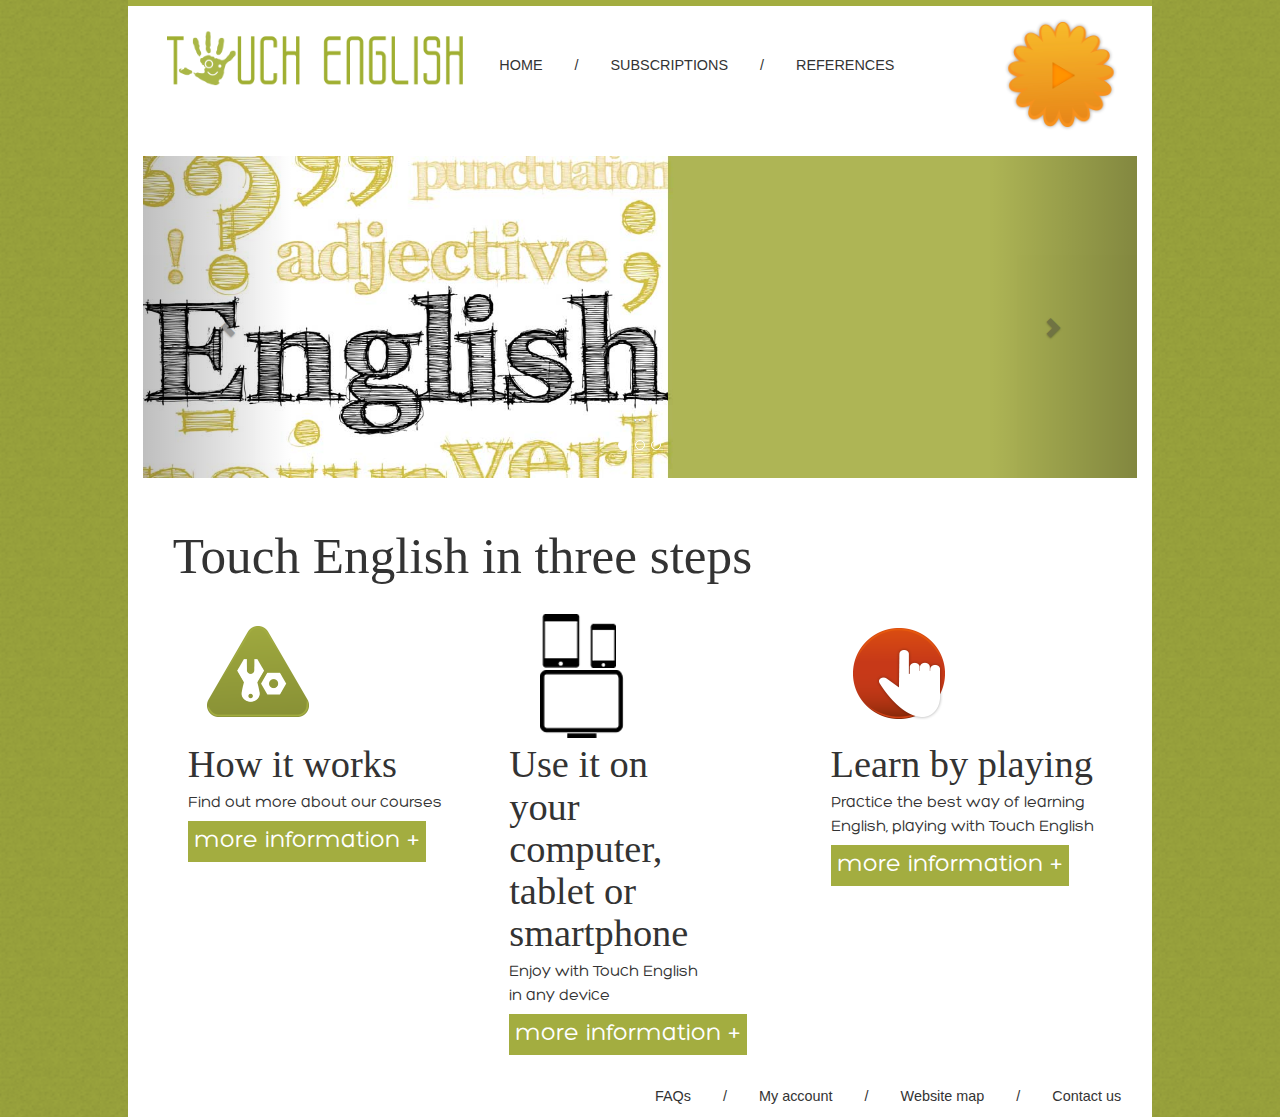
<file: web/index.html>
<html>
    <head>
        <title>Touch English</title>
        <meta charset="UTF-8">
        <meta name="viewport" content="width=device-width">
        <link rel="stylesheet" href="css/bootstrap.min.css" type="text/css" />
        <link rel="stylesheet" href="css/main.css" type="text/css" />
    </head>
    <body>
        <div class="background">
            <div class="header">
                <div class="line "></div>
                <div class= "visible-md visible-lg" id="menu_lateral">
                    <div class="menu1">
                        <div class="col-md-4">
                            <a class="branding">
                                <img class="miau" src="img/logo398.png" alt="logo">
                            </a>
                        </div>
                        <div class="col-md-6">
                            <ul class="nav nav-pills headmenu">
                                <li><a href="index.html">HOME</a></li>
                                <li><a><span>/</span></a></li>
                                <li><a href="index2.html">SUBSCRIPTIONS</a></li>
                                <li><a><span>/</span></a></li>
                                <li><a data-toggle="modal" data-target="#myModal2" href="#">REFERENCES</a></li>
                            </ul>

                        </div>
                        <div class="col-md-2">

                            <img class="login" data-toggle="modal" data-target="#myModal" src="img/modulo.png" alt="loginparajugar">
                            <!-- Modal -->
                            <div class="modal fade" id="myModal" tabindex="-1" role="dialog" aria-labelledby="myModalLabel" aria-hidden="true">
                                <div class="modal-dialog">
                                    <div class="modal-content">
                                        <div class="modal-header">
                                            <button type="button" class="close" data-dismiss="modal" aria-hidden="true">&times;</button>
                                            <h4 class="modal-title" id="myModalLabel">Sign in</h4>
                                        </div>
                                        <div class="modal-body">
                                            <form class="form-signin" role="form">
                                                <h2 class="form-signin-heading">Please sign in</h2>
                                                <input type="email" class="form-control" placeholder="Email address" required="" autofocus="">
                                                <input type="password" class="form-control" placeholder="Password" required="">
                                                <label class="checkbox">
                                                    <input type="checkbox" value="remember-me"> Remember me
                                                </label>
                                                <button class="plan-button2" type="submit">Sign in</button>
                                            </form>
                                        </div>
                                        <div class="modal-footer">
                                            <button type="button" class="plan-button2" data-dismiss="modal">Close</button>
                                            
                                        </div>
                                    </div>
                                </div>
                            </div>
                            <div class="modal fade" id="myModal2" tabindex="-1" role="dialog" aria-labelledby="myModalLabel" aria-hidden="true">
                                <div class="modal-dialog">
                                    <div class="modal-content">
                                        <div class="modal-header">
                                            <button type="button" class="close" data-dismiss="modal" aria-hidden="true">&times;</button>
                                            <h4 class="modal-title" id="myModalLabel">References</h4>
                                        </div>
                                        <div class="modal-body">
                                            <div class="plans">
                                                <div class="plan2">
                                                    <h2 class="plan-title">References</h2>
                                                    <p class="">All images and videos belong to me. They are created by Photoshop, Illustrator and After effects.</p>
                                                    <hr/>
                                                    <h2 class="plan-title">Typography</h2>
                                                    <p>The type selected for the titles is called Dunn. I got it for free from this website: <a href="http://www.behance.net/gallery/Dunn-Typeface/1643374">www.behance.net</a>. The typography author is Hikmet Guler.</p>
                                                    <p>The type selected for the paragraph is called Hero. I got it for free from this website: <a href="http://www.behance.net/gallery/HERO-free-font/822871">www.behance.net</a>. This typography belongs to multiple authors.</p>
                                                    <hr/>
                                                    <h2 class="plan-title">Table</h2>
                                                    <p>Some parts of the appereance of the table have been gotten from a webpage where you can find free html and css princing table examples. This is the link: <a href="http://designscrazed.com/html-css-pricing-table-templates/">www.designcrazed.com</a></p>
                                                </div>

                                            </div>
                                        </div>
                                        <div class="modal-footer">
                                            <button type="button" class="plan-button2" data-dismiss="modal">Close</button>
                                            
                                        </div>
                                    </div>
                                </div>
                            </div>
                        </div>

                    </div>
                </div>
                <div class="visible-xs visible-sm" id="menu_lateral3">
                    <div class="menu1">
                        <div class="col-xs-12">
                            <a class="branding">
                                <img class="miau1" src="img/logo.png" alt="logo">
                            </a>
                        </div>
                        <div class="col-xs-12">
                            <ul class="nav nav-pills headmenu2">
                                <li ><a class="plan-button" href="index.html">HOME</a></li>
                                <li><a></a></li>
                                <li ><a class="plan-button" href="index2.html">SUBSCRIPTIONS</a></li>
                                <li><a></a></li>
                                <li ><a class="plan-button" data-toggle="modal" data-target="#myModal2" href="#">REFERENCES</a></li>
                            </ul>

                        </div>

                    </div>
                </div>
            </div>
            <div class="col-md-12">
                <div id="carousel-example-generic" class="carousel slide visible-md visible-lg" data-ride="carousel">
                    <!-- Indicators -->
                    <ol class="carousel-indicators">
                        <li data-target="#carousel-example-generic" data-slide-to="0" class="active"></li>
                        <li data-target="#carousel-example-generic" data-slide-to="1"></li>
                        <li data-target="#carousel-example-generic" data-slide-to="2"></li>
                    </ol>

                    <!-- Wrapper for slides -->
                    <div class="carousel-inner">
                        <div class="item active">
                            <img src="img/carousel001.jpg" alt="imagenbig">
                            <div class="carousel-caption">
                                ...
                            </div>
                        </div>
                        <div class="item">
                            <img src="img/carousel002.jpg" alt="imagenbig">
                            <div class="carousel-caption">
                                ...
                            </div>
                        </div>
                        <div class="item">
                            <img src="img/carousel003.jpg" alt="imagenbig">
                            <div class="carousel-caption">
                                ...
                            </div>
                        </div>
                    </div>

                    <!-- Controls -->
                    <a class="left carousel-control" href="#carousel-example-generic" data-slide="prev">
                        <span class="glyphicon glyphicon-chevron-left"></span>
                    </a>
                    <a class="right carousel-control" href="#carousel-example-generic" data-slide="next">
                        <span class="glyphicon glyphicon-chevron-right"></span>
                    </a>
                </div>
            </div>
            <div class="col-md-12">
                <div class="page">
                    <h1 class="titles">Touch English in three steps</h1>
                    <div class="col-md-4">
                        <img src="img/howitworks.png" alt="howitworks">
                        <h2 class="titles2">How it works</h2>
                        <p class="hole">Find out more about our courses</p>
                        <button class="hole">more information +</button>
                    </div>
                    <div class="col-md-4">
                        <img class="" src="img/devices.png" alt="howitworks">
                        <h2 class="titles2 weight">Use it on your computer, tablet or smartphone</h2>
                        <p class="hole weight">Enjoy with Touch English in any device</p>
                        <button class="hole">more information +</button>
                    </div>
                    <div class="col-md-4">
                        <img class="" src="img/learnplaying.png" alt="howitworks">
                        <h2 class="titles2">Learn by playing</h2>
                        <p class="hole">Practice the best way of learning English, playing with Touch English</p>
                        <button class="hole">more information +</button>
                    </div>


                </div>
            </div>
            <div class="pie">
                <div class="col-md-6"></div>
                <ul class="nav nav-pills footmenu">
                    <li class="footmenu"><a>FAQs</a></li>
                    <li class="footmenu"><a class="footcolor">/</a></li>
                    <li class="footmenu"><a>My account</a></li>
                    <li class="footmenu"><a class="footcolor">/</a></li>
                    <li class="footmenu"><a>Website map</a></li>
                    <li class="footmenu"><a class="footcolor">/</a></li>
                    <li class="footmenu"><a>Contact us</a></li>
                </ul>
            </div>

        </div>


        <script src="https://code.jquery.com/jquery-1.10.2.min.js"></script>
        <script src="js/carousel.js"></script>
        <script src="js/bootstrap.js"></script>
    </body>
</html>
</file>
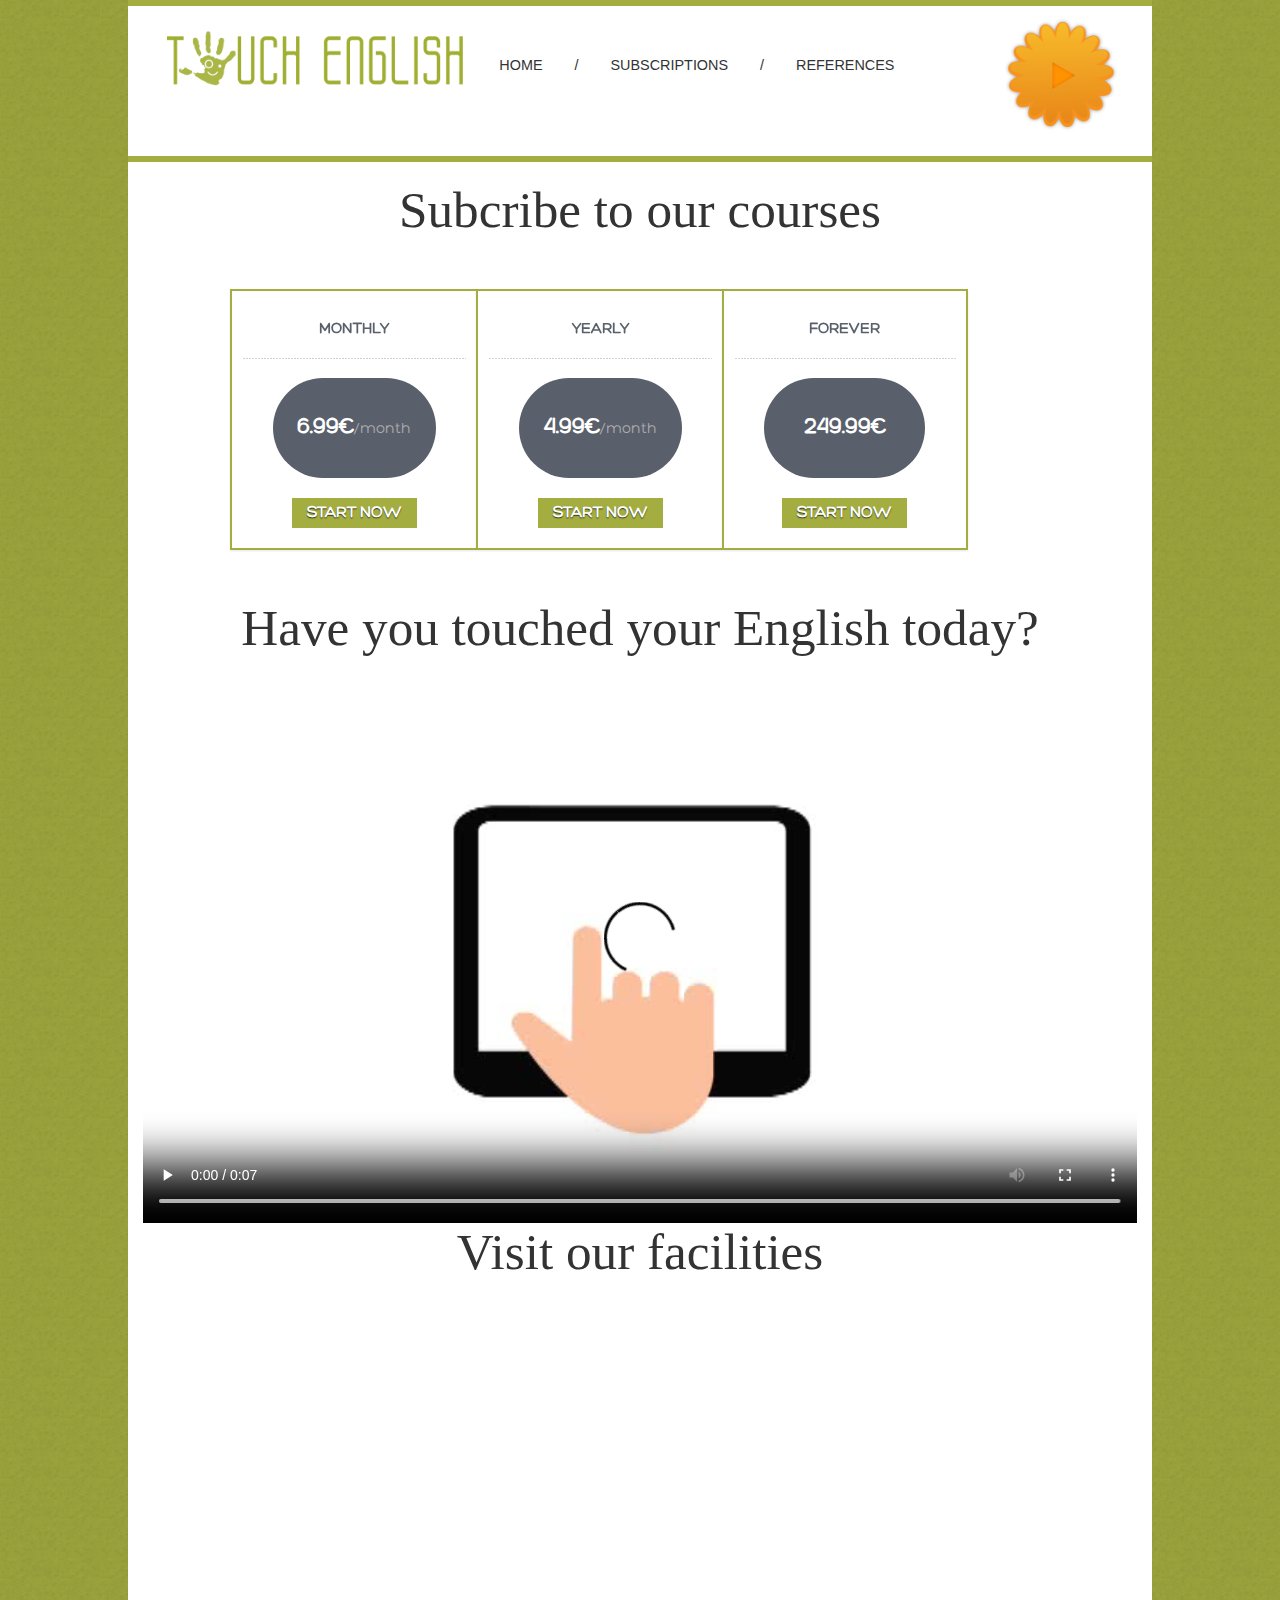
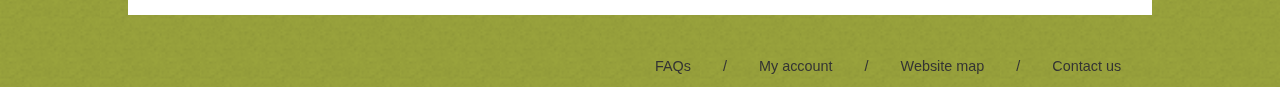
<file: web/index2.html>
<html>
    <head>
        <title>Touch English</title>
        <meta charset="UTF-8">
        <meta name="viewport" content="width=device-width">
        <link rel="stylesheet" href="css/bootstrap.min.css" type="text/css" />
        <link rel="stylesheet" href="css/main.css" type="text/css" />
    </head>
    <body>
        <div class="background">
            <div class="header">
                <div class="line "></div>
                <div class= "visible-md visible-lg" id="menu_lateral">
                    <div class="menu1">
                        <div class="col-md-4">
                            <a class="branding">
                                <img class="miau" src="img/logo398.png" alt="logo">
                            </a>
                        </div>
                        <div class="col-md-6">
                            <ul class="nav nav-pills headmenu">
                                <li><a href="index.html">HOME</a></li>
                                <li><a><span>/</span></a></li>
                                <li><a href="index2.html">SUBSCRIPTIONS</a></li>
                                <li><a><span>/</span></a></li>
                                <li><a data-toggle="modal" data-target="#myModal2" href="#">REFERENCES</a></li>
                            </ul>

                        </div>
                        <div class="col-md-2">

                            <img class="login" data-toggle="modal" data-target="#myModal" src="img/modulo.png" alt="loginparajugar">
                            <div class="modal fade" id="myModal" tabindex="-1" role="dialog" aria-labelledby="myModalLabel" aria-hidden="true">
                                <div class="modal-dialog">
                                    <div class="modal-content">
                                        <div class="modal-header">
                                            <button type="button" class="close" data-dismiss="modal" aria-hidden="true">&times;</button>
                                            <h4 class="modal-title" id="myModalLabel">Sign in</h4>
                                        </div>
                                        <div class="modal-body">
                                            <form class="form-signin" role="form">
                                                <h2 class="form-signin-heading">Please sign in</h2>
                                                <input type="email" class="form-control" placeholder="Email address" required="" autofocus="">
                                                <input type="password" class="form-control" placeholder="Password" required="">
                                                <label class="checkbox">
                                                    <input type="checkbox" value="remember-me"> Remember me
                                                </label>
                                                <button class="plan-button2" type="submit">Sign in</button>
                                            </form>
                                        </div>
                                        <div class="modal-footer">
                                            <button type="button" class="plan-button2" data-dismiss="modal">Close</button>
                                           
                                        </div>
                                    </div>
                                </div>
                            </div>
                            <div class="modal fade" id="myModal2" tabindex="-1" role="dialog" aria-labelledby="myModalLabel" aria-hidden="true">
                                <div class="modal-dialog">
                                    <div class="modal-content">
                                        <div class="modal-header">
                                            <button type="button" class="close" data-dismiss="modal" aria-hidden="true">&times;</button>
                                            <h4 class="modal-title" id="myModalLabel">References</h4>
                                        </div>
                                        <div class="modal-body">
                                            <div class="plans">
                                                <div class="plan2">
                                                    <h2 class="plan-title">References</h2>
                                                    <p class="">All images and videos belong to me. They are created by Photoshop, Illustrator and After effects.</p>
                                                    <hr/>
                                                    <h2 class="plan-title">Typography</h2>
                                                    <p>The type selected for the titles is called Dunn. I got it for free from this website: <a href="http://www.behance.net/gallery/Dunn-Typeface/1643374">www.behance.net</a>. The typography author is Hikmet Guler.</p>
                                                    <p>The type selected for the paragraph is called Hero. I got it for free from this website: <a href="http://www.behance.net/gallery/HERO-free-font/822871">www.behance.net</a>. This typography belongs to multiple authors.</p>
                                                    <hr/>
                                                    <h2 class="plan-title">Table</h2>
                                                    <p>Some parts of the appereance of the table have been gotten from a webpage where you can find free html and css princing table examples. This is the link: <a href="http://designscrazed.com/html-css-pricing-table-templates/">www.designcrazed.com</a></p>
                                                </div>

                                            </div>
                                        </div>
                                        <div class="modal-footer">
                                            <button type="button" class="plan-button2" data-dismiss="modal">Close</button>
                                            
                                        </div>
                                    </div>
                                </div>
                            </div>
                        </div>

                    </div>
                </div>
                <div class="visible-xs visible-sm" id="menu_lateral3">
                    <div class="menu1">
                        <div class="col-md-12">
                            <a class="branding">
                                <img class="miau1" src="img/logo.png" alt="logo">
                            </a>
                        </div>
                        <div class="col-md-12">
                            <ul class="nav nav-pills headmenu2">
                                <li><a class="plan-button" href="index.html">HOME</a></li>
                                <li><a><span></span></a></li>
                                <li><a class="plan-button" href="index2.html">SUBSCRIPTIONS</a></li>
                                <li><a><span></span></a></li>
                                <li><a class="plan-button" href="references.html">REFERENCES</a></li>
                            </ul>

                        </div>

                    </div>
                </div>
                <div class="line "></div>
                <div class="page1">
                    <h1 class="titles">Subcribe to our courses</h1>
                    <div class="plans">
                        <div class="plan">
                            <h2 class="plan-title">MONTHLY</h2>
                            <p class="plan-price">6.99€<span>/month</span></p>
                            <a href="index.html" class="plan-button">Start Now</a>
                        </div>
                        <div class="plan">
                            <h2 class="plan-title">YEARLY</h2>
                            <p class="plan-price">4.99€<span>/month</span></p>
                            <a href="index.html" class="plan-button">Start Now</a>
                        </div>
                        <div class="plan">
                            <h2 class="plan-title">FOREVER</h2>
                            <p class="plan-price">249.99€</p>
                            <a href="index.html" class="plan-button">Start Now</a>
                        </div>
                    </div>
                    <h1 class="titles">Have you touched your English today?</h1>
                    <video class="col-md-12 col-xs-12" controls>
                        <source src="video/touchdefinitivo.mp4" type="video/mp4">
                        <source src="video/touchdefinitivo.ogv" type="video/ogg">
                        <source src="video/touchdefinitivo.webm" type="video/webm">
                        <object data="video/touchdefinitivo.mp4">
                            <embed src="video/touchdefinitivo.swf">
                        </object>
                        Your browser does not support the video tag.
                    </video>
                    <h1 class="titles">Visit our facilities</h1>
                    <iframe width="420" height="315" src="//www.youtube.com/embed/tgiISPyqQmc" frameborder="0" allowfullscreen></iframe>
                </div>

                <div class="pie">
                    
                    <ul class="nav nav-pills footmenu col-md-6 col-md-offset-6">
                        <li class="footmenu"><a>FAQs</a></li>
                        <li class="footmenu"><a class="footcolor">/</a></li>
                        <li class="footmenu"><a>My account</a></li>
                        <li class="footmenu"><a class="footcolor">/</a></li>
                        <li class="footmenu"><a>Website map</a></li>
                        <li class="footmenu"><a class="footcolor">/</a></li>
                        <li class="footmenu"><a>Contact us</a></li>
                    </ul>
                </div>
            </div>
        </div>
        <script src="https://code.jquery.com/jquery-1.10.2.min.js"></script>
        <script src="js/carousel.js"></script>
        <script src="js/bootstrap.js"></script>
        <script src="js/modal.js"></script>
    </body>
</html>
</file>
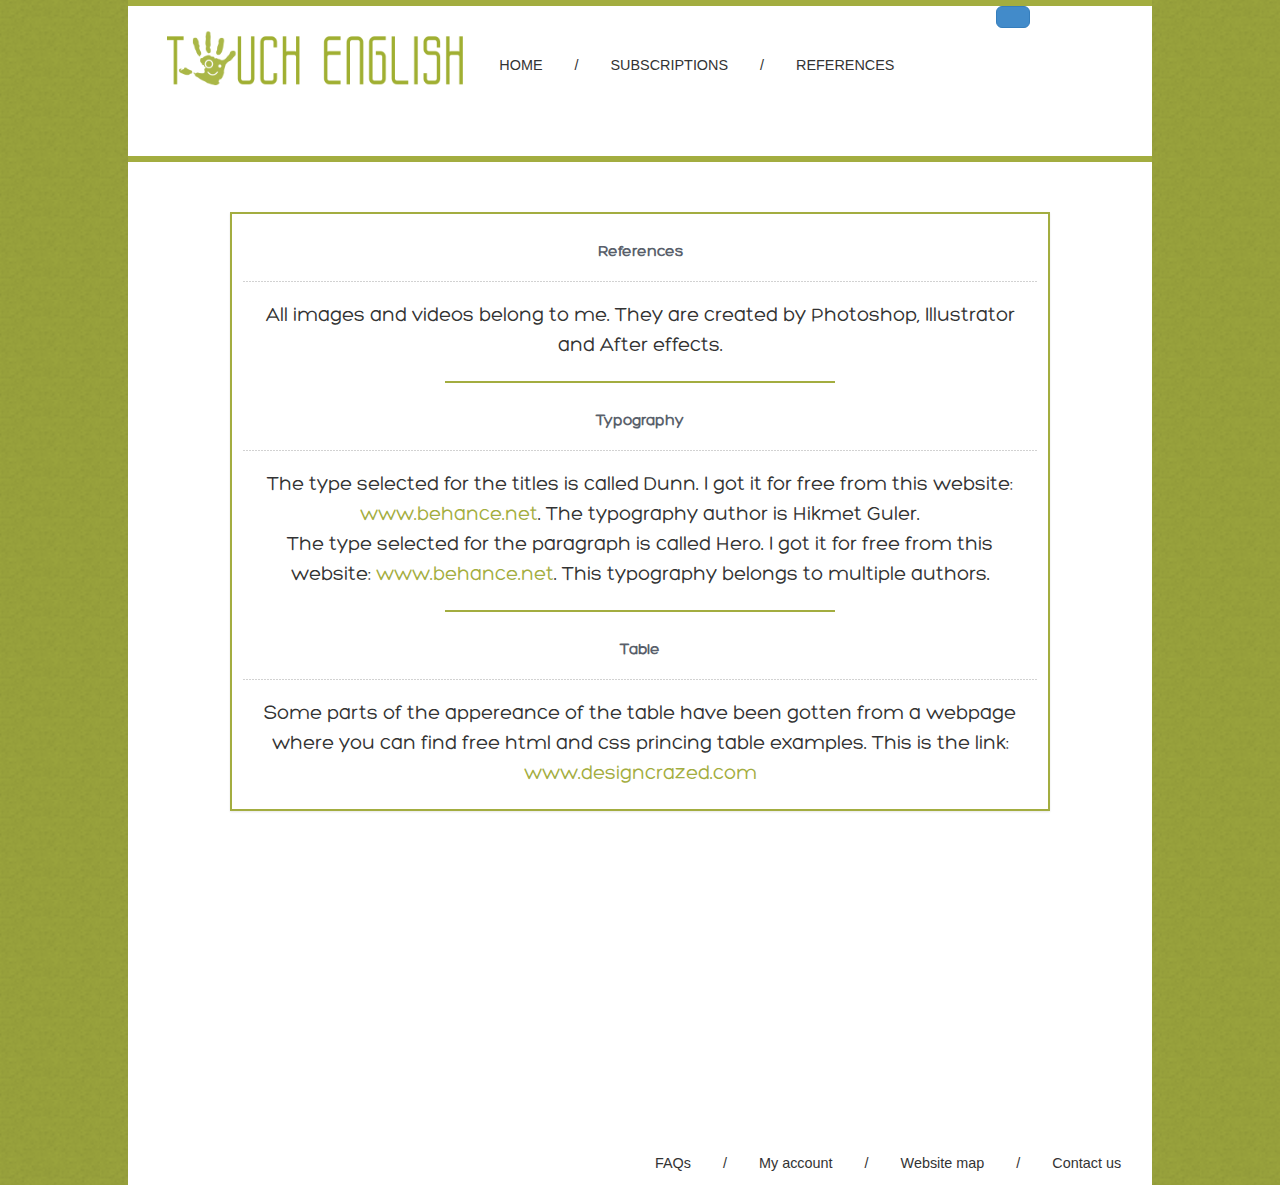
<file: web/references.html>
<html>
    <head>
        <title>Touch English</title>
        <meta charset="UTF-8">
        <meta name="viewport" content="width=device-width">
        <link rel="stylesheet" href="css/bootstrap.min.css" type="text/css" />
        <link rel="stylesheet" href="css/main.css" type="text/css" />
    </head>
    <body>
        <div class="background">
            <div class="header">
                <div class="line "></div>
                <div class= "visible-md visible-lg" id="menu_lateral">
                    <div class="menu1">
                        <div class="col-md-4">
                            <a class="branding">
                                <img class="miau" src="img/logo398.png" alt="logo">
                            </a>
                        </div>
                        <div class="col-md-6">
                            <ul class="nav nav-pills headmenu">
                                <li><a href="index.html">HOME</a></li>
                                <li><a><span>/</span></a></li>
                                <li><a href="index2.html">SUBSCRIPTIONS</a></li>
                                <li><a><span>/</span></a></li>
                                <li><a href="references.html">REFERENCES</a></li>
                            </ul>

                        </div>
                          <div class="col-md-2">

                            <button  class="btn btn-primary btn-lg" data-toggle="modal" data-target="#myModal"><!--<img class="login" src="img/modulo.png" alt="loginparajugar">--></button>
                            <!-- Modal -->
                            <div class="modal fade" id="myModal" tabindex="-1" role="dialog" aria-labelledby="myModalLabel" aria-hidden="true">
                                <div class="modal-dialog">
                                    <div class="modal-content">
                                        <div class="modal-header">
                                            <button type="button" class="close" data-dismiss="modal" aria-hidden="true">&times;</button>
                                            <h4 class="modal-title" id="myModalLabel">Modal title</h4>
                                        </div>
                                        <div class="modal-body">
                                            ...
                                        </div>
                                        <div class="modal-footer">
                                            <button type="button" class="btn btn-default" data-dismiss="modal">Close</button>
                                            <button type="button" class="btn btn-primary">Save changes</button>
                                        </div>
                                    </div>
                                </div>
                            </div>
                        </div>

                    </div>
                </div>
                <div class="visible-xs visible-sm" id="menu_lateral3">
                    <div class="menu1">
                        <div class="logo1">
                            <a class="branding">
                                <img class="miau" src="img/logo.png" alt="logo">
                            </a>
                        </div>
                        <div class="cajamenu">
                            <ul class="nav nav-pills headmenu">
                                <li><a href="index.html">HOME</a></li>
                                <li><a><span>/</span></a></li>
                                <li><a href="index2.html">SUBSCRIPTIONS</a></li>
                                <li><a><span>/</span></a></li>
                                <li><a href="references.html">REFERENCES</a></li>
                            </ul>

                        </div>

                    </div>
                </div>
                <div class="line "></div>
                <div class="page2">
                    <div class="plans">
                        <div class="plan2">
                            <h2 class="plan-title">References</h2>
                            <p class="">All images and videos belong to me. They are created by Photoshop, Illustrator and After effects.</p>
                            <hr/>
                            <h2 class="plan-title">Typography</h2>
                            <p>The type selected for the titles is called Dunn. I got it for free from this website: <a href="http://www.behance.net/gallery/Dunn-Typeface/1643374">www.behance.net</a>. The typography author is Hikmet Guler.</p>
                            <p>The type selected for the paragraph is called Hero. I got it for free from this website: <a href="http://www.behance.net/gallery/HERO-free-font/822871">www.behance.net</a>. This typography belongs to multiple authors.</p>
                            <hr/>
                            <h2 class="plan-title">Table</h2>
                            <p>Some parts of the appereance of the table have been gotten from a webpage where you can find free html and css princing table examples. This is the link: <a href="http://designscrazed.com/html-css-pricing-table-templates/">www.designcrazed.com</a></p>
                        </div>

                    </div>
                </div>
                    <div class="pie">
                        <div class="col-md-6"></div>
                        <ul class="nav nav-pills footmenu">
                            <li class="footmenu"><a>FAQs</a></li>
                            <li class="footmenu"><a class="footcolor">/</a></li>
                            <li class="footmenu"><a>My account</a></li>
                            <li class="footmenu"><a class="footcolor">/</a></li>
                            <li class="footmenu"><a>Website map</a></li>
                            <li class="footmenu"><a class="footcolor">/</a></li>
                            <li class="footmenu"><a>Contact us</a></li>
                        </ul>
                    </div>
                </div>
            </div>
            <script src="https://code.jquery.com/jquery-1.10.2.min.js"></script>
            <script src="js/carousel.js"></script>
            <script src="js/bootstrap.js"></script>
    </body>
</html>
</file>
<file: web/css/main.css>
/*----------BUENAS PRACTICAS----------*/
html, body, div, span, applet, object, iframe,
h1, h2, h3, h4, h5, h6, p, blockquote, pre,
a, abbr, acronym, address, big, cite, code,
del, dfn, em, font, img, ins, kbd, q, s, samp,
small, strike, strong, sub, sup, tt, var,
b, u, i, center,
dl, dt, dd, ol, ul, li,
fieldset, form, label, legend,
table, caption, tbody, tfoot, thead, tr, th, td {
    margin: 0;
    padding: 0;
    border: 0;
    outline: 0;
    font-size: 100%;
    vertical-align: baseline;
    background: transparent;
}
body {
    line-height: 1.5;
}
ol, ul {
    list-style: none;
}
blockquote, q {
    quotes: none;
}
blockquote:before, blockquote:after,
q:before, q:after {
    content: '';
    content: none;
}
/*------------------EMPIEZA LA P?GINA---------------------*/
@font-face
{
    font-family: 'DUNN';
    src: url(../fonts/DUNN-BOLD.OTF);
    font-family: 'HERO';
    src: url(../fonts/HERO.OTF);
}
h1,h2,h3,h4,h5,h6
{
    font-family: DUNN;
}
P
{
    font-family: HERO;
}
body
{
    width: 100%;
    margin:0;
    padding:0;
    background-image: url(../img/pattern.png);
    /* height: 100%; */
}

/*-----MENU----*/
.headmenu
{
    margin-top: 8%;
}
.headmenu2
{
margin-top: 2%;
}

.center{
    margin: auto;
}

li
{

    list-style: none;
}
.nav > li > a:hover,
.nav > li > a:focus {
    text-decoration: none;
    background-color: #fff;
}
.nav>li>a 
{

    position: relative;
    display: block;
    font-size: .9em;
}
a {
    color: #333;
    text-decoration: none;
}
a:hover {
    color: #a3ad40 !important;
    text-decoration: none;
}
span {
    color: #333!important;

}

/*------CARRUSEL-------*/
.carousel {

    //position: relative;

}

/*------CABECERA-------*/

.background
{
    margin: 0 auto !important;
    width: 80%;
    background-color: #fff; 
}
.line
{
    height: 6px;
    background-color: #a3ad40;
    z-index: 2;

}
/*---LOGO---*/
.miau {
    margin-top: 6%;
    margin-left: 5%;
    width:100%;

}

.miau1 {
    margin-top: 2%;

    width:40%;

}

.login {
    margin-top: 1%;
    height: 90%;
}
.titles
{
    font-size: 4vw;
    margin-top: 2%;
    margin-bottom: 2%;
}
.titles2
{
    font-size: 3vw;
}
.weight
{
    width:70%;
}
.hole
{
    margin-top: 2%;
}
.menu1
{


    background-color: #fff;



    height: 150px;

    z-index:1;
}


/*----CONTENIDO----*/
.page
{
    background-color: #fff;
    margin-left: 3%;
    margin-top: 5%;
}
.page1
{
    background-color: #fff;
    text-align: center;

}
.page2
{
    background-color: #fff;
    height: 100%;
    text-align: center;

}
.youtube
{
    margin-top: 2%;
}
.pie
{
    background-color: #FFFFFF;
}
.footmenu
{
    margin-top: 2%;
}
.nav > li > .footcolor:hover, .nav > li > a:focus {
    text-decoration: none;
    background-color: #a3ad40;
    color: #333 !important;
}
input, button, select, textarea {
    font-family: hero;
    font-size: 1.5em;
    line-height: inherit;
}
input[type="button"], input[type="submit"], input[type="reset"], input[type="file"]::-webkit-file-upload-button, button {
    align-items: flex-start;
    text-align: center;
    cursor: default;
    color: #fff;
    padding: 2px 6px 3px;
    border: 2px #a3ad40;
    background-color: #a3ad40;
}
/*-------RESPONSIVE DESIGN---------*/
@media only screen and (max-width: 800px)
{
    .plan{
    clear: left !important;
    width: 90% !important;
    border-width: 2px !important;
    }
    
}
/*-------TABLA DE PRECIOS PAGINA SUBSCRIPCION----------*/

.plans {
    margin: 40px auto;
    width: 80%;
    zoom: 1;
}
.plans:before, .plans:after {
    content: '';
    display: table;
}
.plans:after {
    clear: both;
}

.plan {
    float: left;
    width: 30%;
    margin: 10px 0;
    padding: 20px;
    text-align: center;

    background-clip: padding-box;
    border: solid #a3ad40;
    border-width: 2px 0 2px 2px;
    -webkit-box-sizing: border-box;
    -moz-box-sizing: border-box;
    box-sizing: border-box;
    -webkit-box-shadow: 0 1px 2px rgba(0, 0, 0, 0.1);
    box-shadow: 0 1px 2px rgba(0, 0, 0, 0.1);
    
}
.plan:last-child {
    border-width: 2px;
}

.plan-title {
    position: relative;
    margin: -10px -10px 20px;
    padding: 20px;

    font-size: 1.2vw;
    font-weight: bold;
    font-family: HERO !important;
    color: #595f6b;

}
.plan-title:before {
    content: '';
    position: absolute;
    bottom: -1px;
    left: 0;
    right: 0;
    height: 1px;
    background-size: 3px 1px;
    background-image: -webkit-linear-gradient(left, white, white 33%, #d2d2d2 34%, #d2d2d2);
    background-image: -moz-linear-gradient(left, white, white 33%, #d2d2d2 34%, #d2d2d2);
    background-image: -o-linear-gradient(left, white, white 33%, #d2d2d2 34%, #d2d2d2);
    background-image: linear-gradient(to right, white, white 33%, #d2d2d2 34%, #d2d2d2);
}

.plan-price {
    margin: 0 auto 20px;
    width: 80%;
    height: 100px;
    line-height: 100px;
    font-size: 1.8vw;
    font-weight: bold;
    color: white;
    background: #595f6b;
    border-radius: 80px;
}
.plan-price > span {
    font-size: 15px;
    font-weight: normal;
    color: #aaa!important;
}

.plan-button {
    display: inline-block;
    vertical-align: top;
    padding: 0 15px;
    line-height: 30px;
    font-weight: bold;
    color: white;
    text-transform: uppercase;
    font-family: HERO !important;
    text-decoration: none;
    text-shadow: 0 1px 1px rgba(0, 0, 0, 0.7);
    background: #a3ad40;
    border-bottom-color: black;
}
.plan-button:hover
{
    color:#fff!important;
    background: #768019 !important;
}

/*-------TABLA PAGINA REFERENCIAS----------*/

.plan2 {

    width: 100%;
    margin: 10px 0;
    padding: 20px;
    text-align: center;

    background-clip: padding-box;
    border: solid #a3ad40;
    border-width: 2px 0 2px 2px;
    -webkit-box-sizing: border-box;
    -moz-box-sizing: border-box;
    box-sizing: border-box;
    -webkit-box-shadow: 0 1px 2px rgba(0, 0, 0, 0.1);
    box-shadow: 0 1px 2px rgba(0, 0, 0, 0.1);
}
.plan2:last-child {
    border-width: 2px;
}
.plan2 p { 
    font-size: 20px;
}
.plan2 p > a
{
    color:#a3ad40;
}
.plan-button2 
{
    display: inline-block;
    vertical-align: top;
    padding: 0 15px;
    line-height: 30px;
    font-weight: bold;
    color: white;
    text-transform: uppercase;
    font-family: HERO !important;
    text-decoration: none;
    text-shadow: 0 1px 1px rgba(0, 0, 0, 0.7);
    background: #a3ad40;
    border-bottom-color: black;
    font-size: 1vw!important;
}
.plan-button:hover
{
    color:#fff!important;
    background: #768019 !important;
}

hr
{
    border: 1px solid #a3ad40;
    height: 0; 
    width: 50%;
}
</file>
